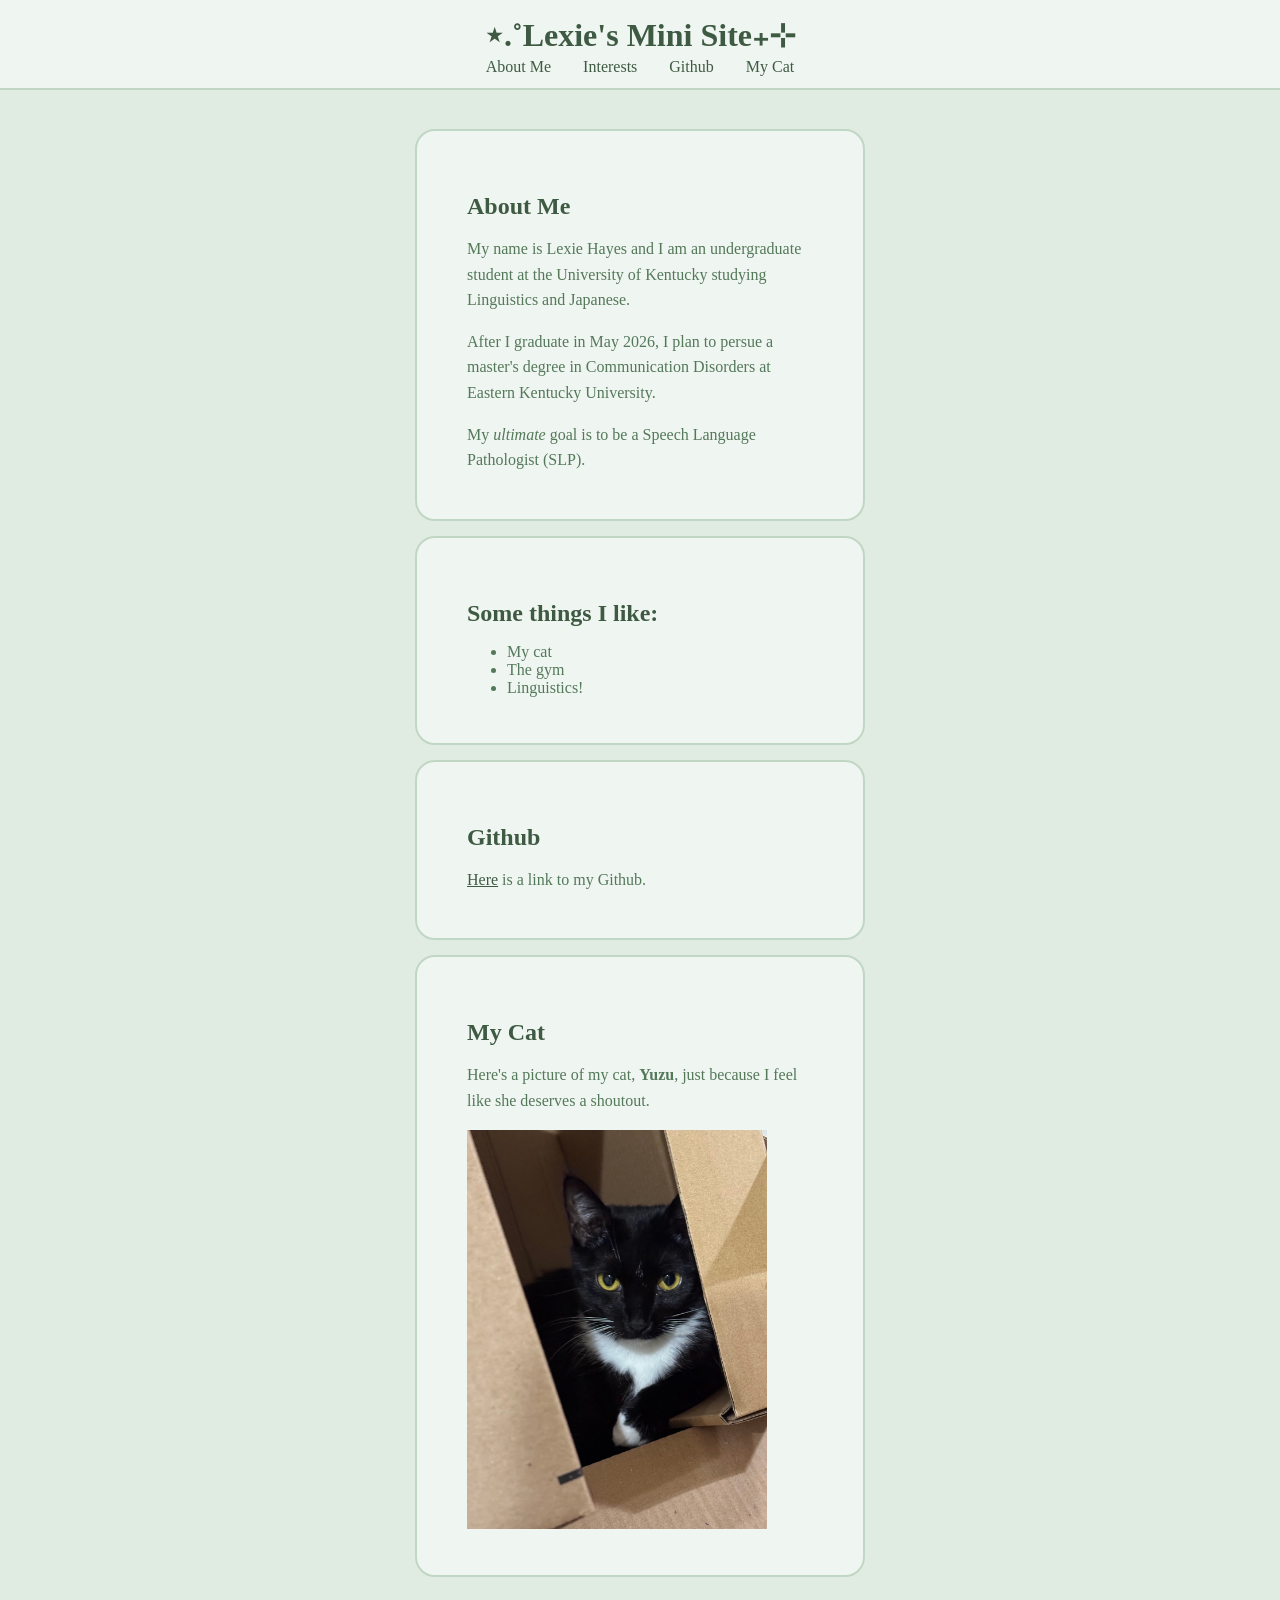
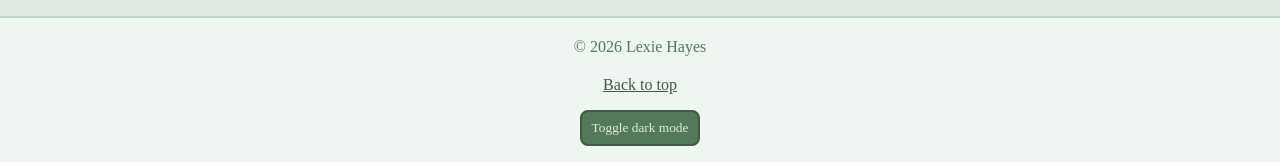
<file: Docs/index.html>
<!DOCTYPE html>
<html>
  <head>
    <meta charset="utf-8">
    <title>Lexie Hayes's Website</title>
    <meta name="author" content="Lexie Hayes">
    <meta name="date" content="2025-09-12">
    <meta name="description" content="Personal homepage for Lexie Hayes">
    <link rel="stylesheet" href="Hayes_style.css">
  </head>
  <body>
    <a id="top"></a> <!-- back-to-top anchor -->
    <header>
      <h1>⋆.˚Lexie's Mini Site₊⊹</h1>
      <nav>
        <a href="#about">About Me</a>
        <a href="#interests">Interests</a>
        <a href="#github">Github</a>
        <a href="#yuzu">My Cat</a>
      </nav>
    </header>
    <main>
      <section id="about">
        <h2>About Me</h2>
          <p>My name is Lexie Hayes and I am an undergraduate student at the University of Kentucky studying Linguistics and Japanese.</p>
          <p>After I graduate in May 2026, I plan to persue a master's degree in Communication Disorders at Eastern Kentucky University.</p>
          <p>My <em>ultimate</em> goal is to be a Speech Language Pathologist (SLP).</p>
      </section>
      
      <section id="interests">
        <h2>Some things I like:</h2>
        <ul>
          <li>My cat</li>
          <li>The gym</li>
          <li>Linguistics!</li>
        </ul>
      </section>
      
      <section id="github">
        <h2>Github</h2>
          <p><a href="https://github.com/1efie">Here</a> is a link to my Github.</p>
      </section>
      
      <section id="yuzu">
        <h2>My Cat</h2>
          <p>Here's a picture of my cat, <strong>Yuzu</strong>, just because I feel like she deserves a shoutout.</p>
          <p><img src="Yuzu.jpg" width="300"></p>
      </section>
    </main>
    <footer>
      <p>&copy; <span id="year"></span> Lexie Hayes</p>
      <a href="#top">Back to top</a>
      <script>
        const yearSpan = document.getElementById("year");
        yearSpan.textContent = new Date().getFullYear();
      </script>
        <p>
        </p>
        <button class="button1" onclick="myFunction()">Toggle dark mode</button>
          <script>
          function myFunction() {
             var element = document.body;
             element.classList.toggle("dark-mode");
          }
          </script>
    </footer>
  </body>
</html>
</file>
<file: Docs/Hayes_style.css>
:root{
  /*Palette*/
  --white: #eff5f0;       /* header bg color */
  --lightsage: #e0ebe2;   /* page background */
  --darksage: #54785a;    /* default text color */
  --sage: #c1d7c5;        /* hover color */
  --verydark: #3f5a43;    /* header text color */
  
  /*Layout*/
  --page-width: 60ch;
  --space-1: 0.5rem;
  --space-2: 1rem;
  --space-3: 1.5rem;
  --space-4: 2rem;
  
  /*Rounding*/
  --radius: 12px;
}

.dark-mode {
  background-color: var(--verydark);
  color: var(--lightsage);
}

.dark-mode:header {
  background: var(verydark);
  
}

/*Base*/
html { font-family: Georgia, serif }
body { margin: 0; color: var(--darksage); background: var(--lightsage); }
img  { max-width: 100%; height: auto; display: block; }

/*Layout*/
main   { max-width: var(--page-width); margin: 0 auto; padding: var(--space-3); }
header { position: sticky; top: 0; background: var(--white); border-bottom: 2px solid var(--sage); padding: var(--space-1); }

/*Navi*/
nav { display: flex; gap: var(--space-2); justify-content: center; padding: calc(var(--lightsage) * 0.75) 0; }
nav a { padding: 0.25rem 0.5rem; border-radius: 6px; color: var(--darksage); text-decoration: none; }
nav a:hover { background: var(--sage); transition-duration: 0.3s; }

/*Typography*/
h1 { font-size: 2rem; margin: var(--space-1) 0 0; color: var(--verydark); text-align: center; }
h2 { font-size: 1.5rem; margin: var(--space-4) 0 var(--space-2); color: var(--verydark); }
p  { margin: 0 0 var(--space-2); line-height: 1.6; }
a:visited { color: var(--verydark); }
p a:hover { background: var(--sage); }

/*Sections*/
section  { border-radius: var(--radius); }
#about      { background: var(--white);  }
#interests  { background: var(--white);  }
#github     { background: var(--white);  }
#yuzu       { background: var(--white);  }

/*Section Backgrounds*/
#about, #interests, #github, #yuzu {
  margin: 15px;
  padding: 30px 50px;
  background: var(--white);
  border: 2px solid var(--sage); 
  border-radius: 20px;
}

/*Link colors*/
a:link { color: var(--verydark); }    /*unvisited links*/
a:active { color: var(--lightsage)}   /*color links become when clicked*/

/*Footer*/
footer {
  text-align: center;
  background: var(--white);
  padding: var(--space-2);
  color: var(--darksage);
  border-top: 2px solid var(--sage);
}

/*Buttons*/
.button1 { 
  padding: 8px 10px;
  border-radius: 8px;
  background-color: var(--darksage);
  color: var(--lightsage);
  border: 2px solid var(--verydark);
  font-family: Georgia, serif;
  transition-duration: 0.4s; 
} 
.button1:hover {
  background-color: var(--sage);
  color: var(--verydark); 
}
</file>
